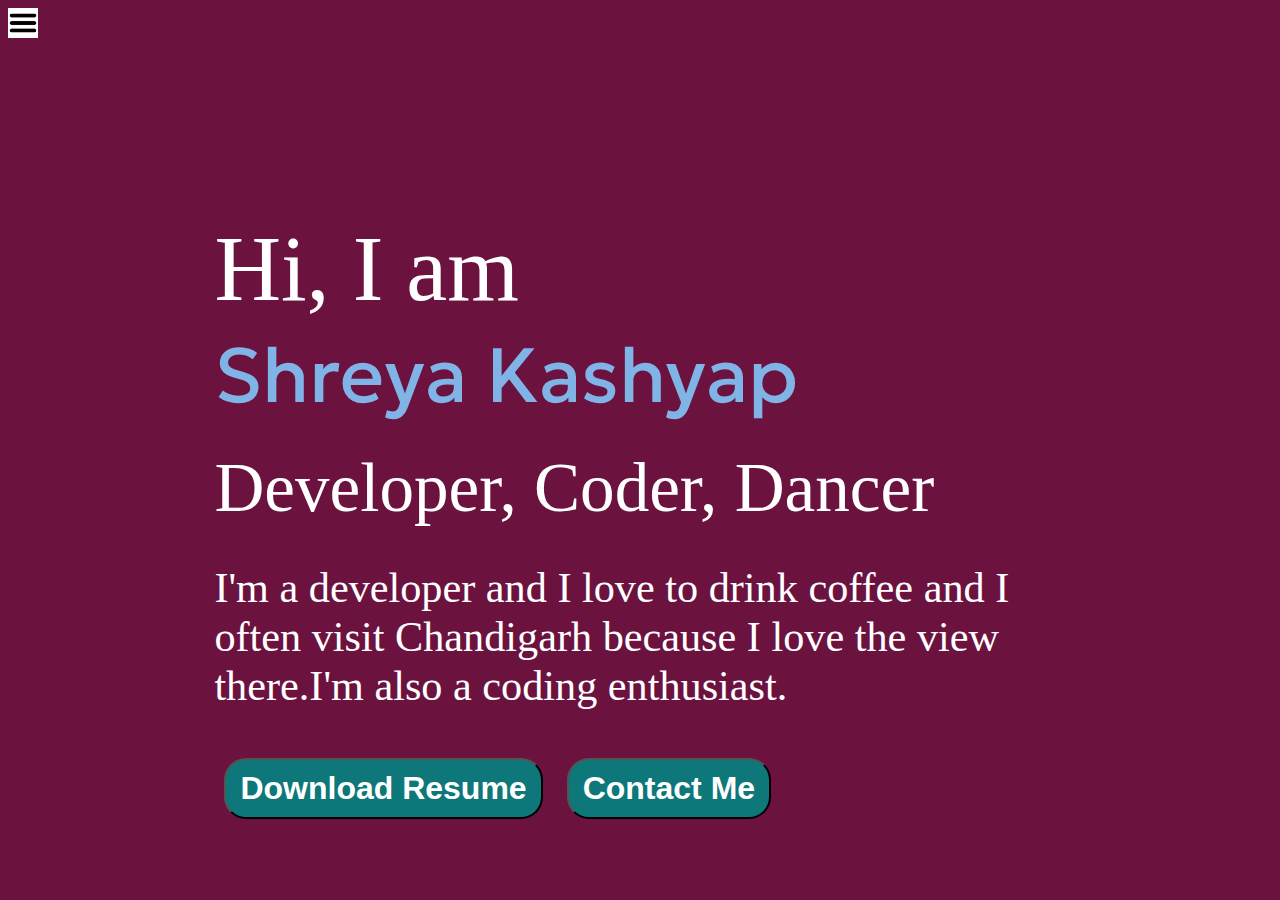
<file: personal portfolio/index.html>
<!DOCTYPE html>
<html lang="en">

<head>
    <meta charset="UTF-8">
    <meta http-equiv="X-UA-Compatible" content="IE=edge">
    <meta name="viewport" content="width=device-width, initial-scale=1.0">
    <title>Shreya-Web Developer,Coding Enthusiast</title>
    <link rel="stylesheet" href="styles.css">
</head>

<body>
    <div class="container">
        <div class="sidebar sidebarGo">
            <nav>
                <ul>
                    <li><a href="/">Home</a></li>
                    <li><a href="/intro.html">My Intro</a></li>
                    <li><a href="/services.html">Services</a></li>
                    <li><a href="/blog.html">Blog</a></li>
                    <li><a href="/contact.html">Contact Me</a></li>
                </ul>
            </nav>
        </div>
        <div class="main">
            <div class="hamburger">
                <img class="ham"  src="ham.png" width="30" alt="">
                <img class="cross" src="cross.jpg" width="30" alt="">
            </div>
            <div class="infocontainer">
                <div class="devInfo">
                    <div class="hello">Hi, I am</div>
                    <div class="name">Shreya Kashyap</div>
                    <div class="about">Developer,  Coder, Dancer</div>
                    <div class="moreabout">I'm a developer and I love to drink coffee and I often visit Chandigarh
                        because I love the view there.I'm also a coding enthusiast.</div>
                    <div class="buttons">
                        <a href="cv.txt" target="_blank"><button>Download Resume</button></a>
                        <a href="/contact.html" target="_blank"><button>Contact Me</button></a>
                    </div>
                </div>
                <div class="devPic"><img src="devpic.jpg" alt="Shreya Kashyap"></div>
            </div>
        </div>
    </div>
    <script src="script.js"></script>
</body>

</html>
</file>
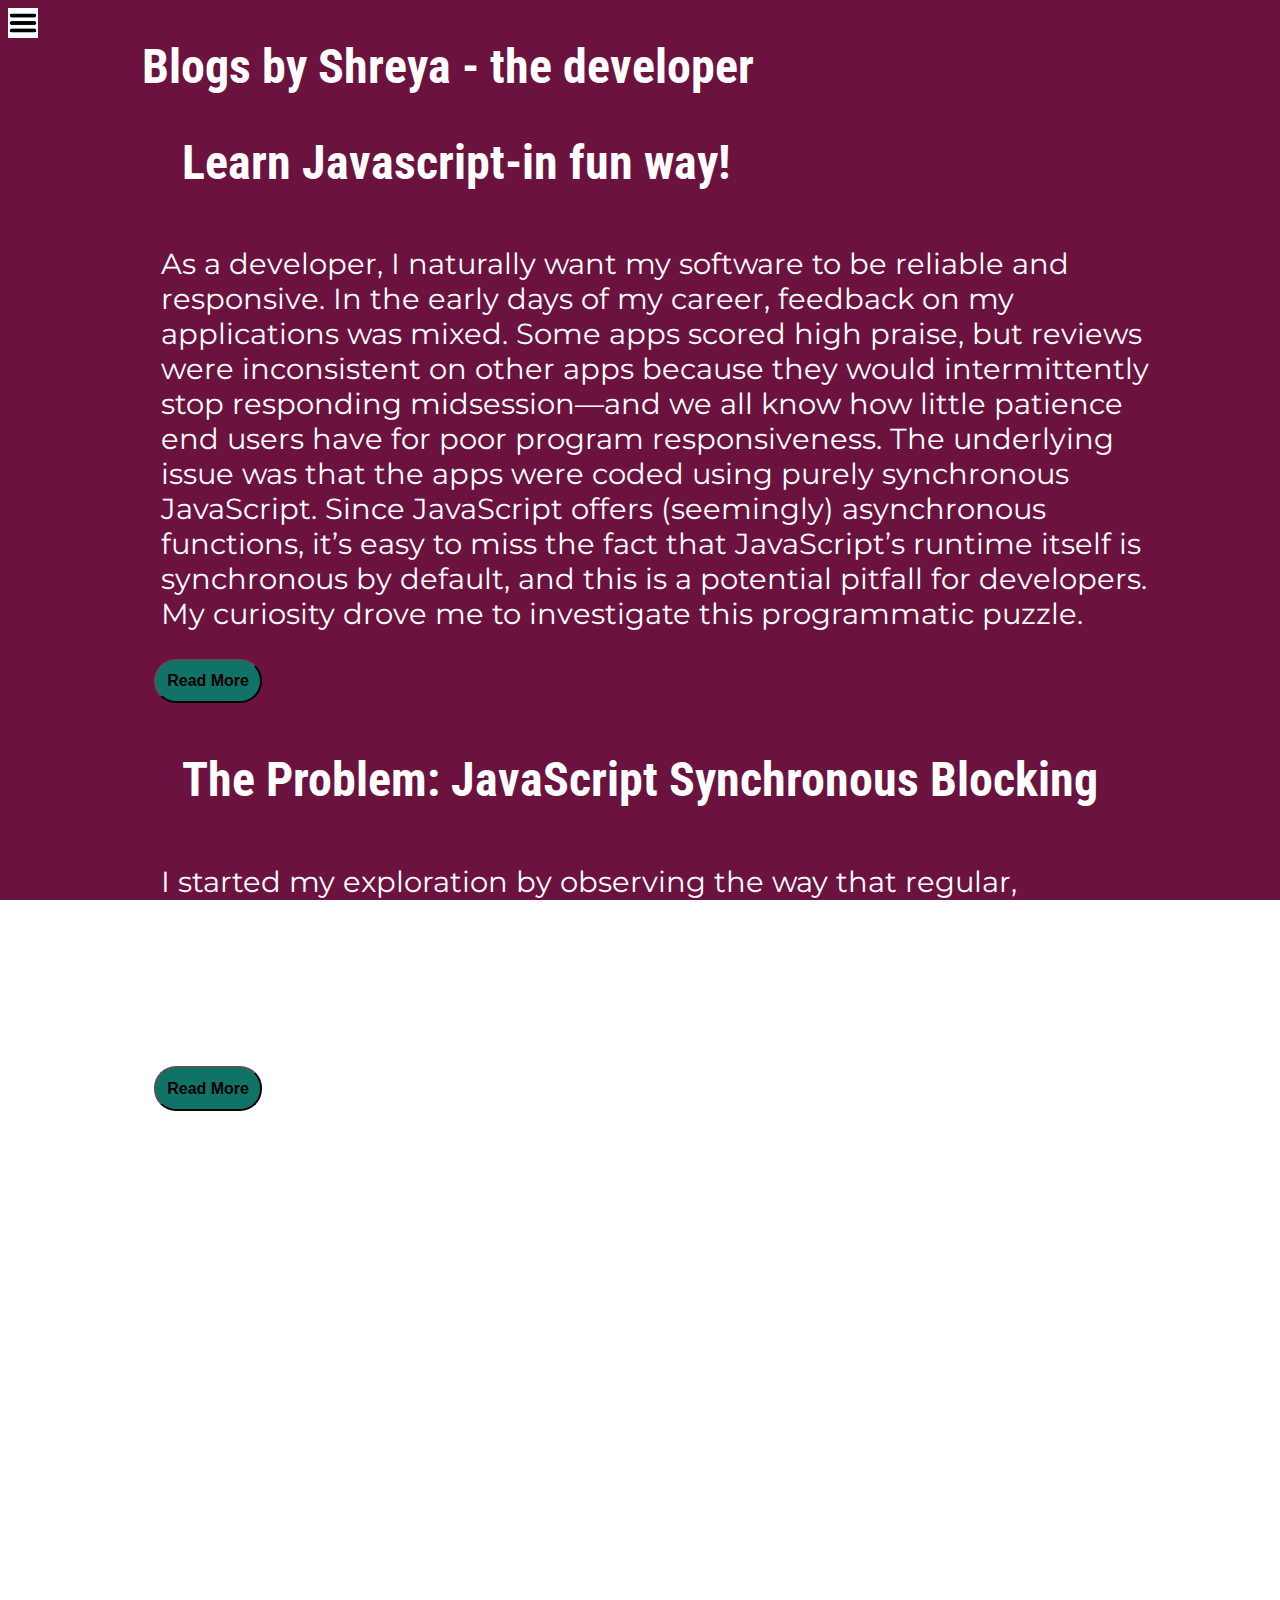
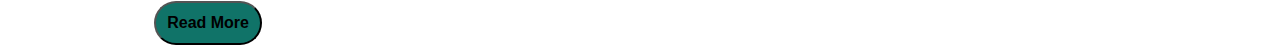
<file: personal portfolio/blog.html>
<!DOCTYPE html>
<html lang="en">

<head>
    <meta charset="UTF-8">
    <meta http-equiv="X-UA-Compatible" content="IE=edge">
    <meta name="viewport" content="width=device-width, initial-scale=1.0">
    <title>Shreya-Web Developer,Coding Enthusiast</title>
    <link rel="stylesheet" href="styles.css">
</head>

<body>
    <div class="container">
        <div class="sidebar sidebarGo">
            <nav>
                <ul>
                    <li><a href="/">Home</a></li>
                    <li><a href="/intro.html">My Intro</a></li>
                    <li><a href="/services.html">Services</a></li>
                    <li><a href="/blog.html">Blog</a></li>
                    <li><a href="/contact.html">Contact Me</a></li>
                </ul>
            </nav>
        </div>
        <div class="main">
            <div class="hamburger">
                <img class="ham" src="ham.png" width="30" alt="">
                <img class="cross" src="cross.jpg" width="30" alt="">
            </div>
            <div class="blogContainer">
                <h1>Blogs by Shreya - the developer</h1>
                <div class="blogItem">
                <h2>Learn Javascript-in fun way!</h2>
                <p>As a developer, I naturally want my software to be reliable and responsive. In the early days of my career, feedback on
                my applications was mixed. Some apps scored high praise, but reviews were inconsistent on other apps because they would
                intermittently stop responding midsession—and we all know how little patience end users have for poor program
                responsiveness.
                
                The underlying issue was that the apps were coded using purely synchronous JavaScript. Since JavaScript offers
                (seemingly) asynchronous functions, it’s easy to miss the fact that JavaScript’s runtime itself is synchronous by
                default, and this is a potential pitfall for developers. My curiosity drove me to investigate this programmatic puzzle.</p>
                <button class="btn btn-primary">Read More</button></div>
                <div class="blogItem">
                <h2>The Problem: JavaScript Synchronous Blocking</h2>
                <p>I started my exploration by observing the way that regular, synchronous calls work, focusing my efforts on call
                stacks—last in, first out (LIFO) programming structures.
                
                All call stacks function alike, regardless of the language: We push (add) function calls to the stack and then pop
                (remove) them as needed.</p>
                    <button class="btn btn-primary">Read More</button></div>
                    <div class="blogItem">
                    <h2>The Solution: Asynchronous JavaScript Functionality</h2>
                    <p>Asynchronous coding is a programming technique in which, after we invoke a function, the remainder of our code can run
                    without having to wait for the initial function to return. When an asynchronous task completes, the JavaScript runtime
                    passes the result to a function of our choosing. This method eliminates obstacles for our end users and developers.
                    
                    JavaScript implements asynchronous functionality via a few key architectural components:

</p>
                        <button class="btn btn-primary">Read More</button></div>
                
        </div>
    </div>
    <script src="script.js"></script>
</body>

</html>
</file>
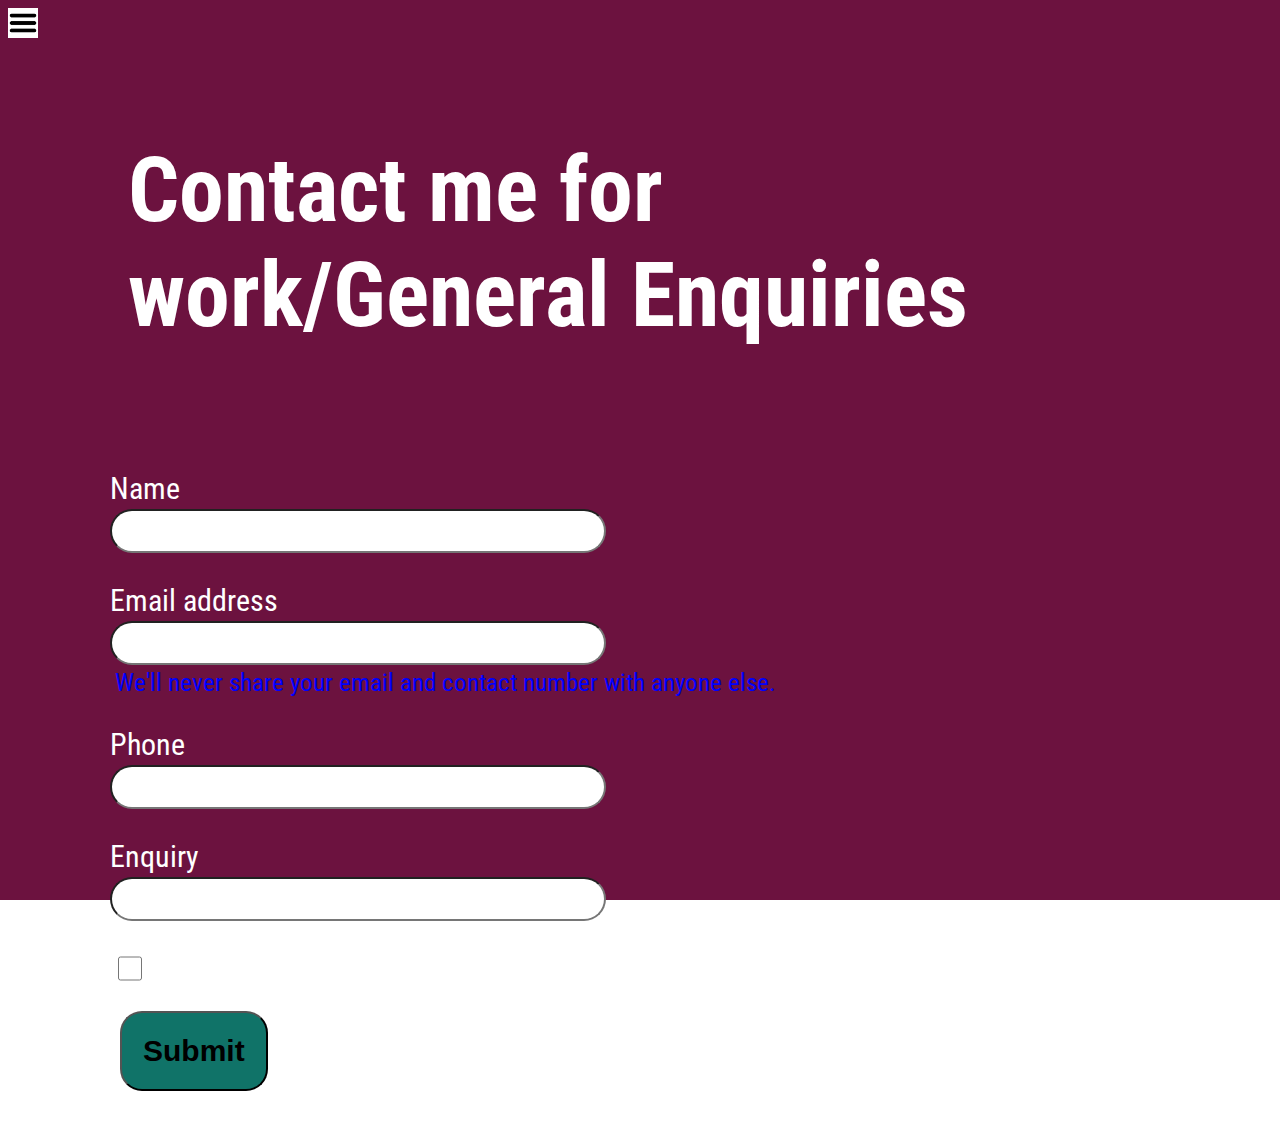
<file: personal portfolio/contact.html>
<!DOCTYPE html>
<html lang="en">

<head>
    <meta charset="UTF-8">
    <meta http-equiv="X-UA-Compatible" content="IE=edge">
    <meta name="viewport" content="width=device-width, initial-scale=1.0">
    <title>Shreya-Web Developer,Coding Enthusiast</title>
    <link rel="stylesheet" href="styles.css">
</head>

<body>
    <div class="container">
        <div class="sidebar sidebarGo">
            <nav>
                <ul>
                    <li><a href="/">Home</a></li>
                    <li><a href="/intro.html">My Intro</a></li>
                    <li><a href="/services.html">Services</a></li>
                    <li><a href="/blog.html">Blog</a></li>
                    <li><a href="/contact.html">Contact Me</a></li>
                </ul>
            </nav>
        </div>
        <div class="main">
            <div class="hamburger">
                <img class="ham" src="ham.png" width="30" alt="">
                <img class="cross" src="cross.jpg" width="30" alt="">
            </div>
        <div class="contactform">
            <h1>Contact me for work/General Enquiries</h1>
            <form>
                <div class="mb-3">
                    <label for="clientEmail" class="form-label">Name</label>
                    <input type="name" class="form-control" id="clientEmail" aria-describedby="emailHelp"></div>
                <div class="mb-3">
                    <label for="clientEmail" class="form-label">Email address</label>
                    <input type="email" class="form-control" id="clientEmail" aria-describedby="emailHelp">
                    <div id="emailHelp" class="form-text">We'll never share your email and contact number with anyone else.</div>
                </div>
                <div class="mb-3">
                    <label for="clientPhone" class="form-label">Phone</label>
                    <input type="phone" class="form-control" id="clientPhone">
                </div>
                <div class="mb-3">
                    <label for="clientEmail" class="form-label">Enquiry</label>
                    <input type="email" class="form-control" id="clientEmail" aria-describedby="emailHelp">
                </div>
                <div class="mb-3" id="form-check">
                    <input type="checkbox" class="form-check-input" id="isClient">
                    <label class="form-check-label" for="isClient"> I want you to work on a project with me</label>
                </div>
                <button type="submit" class="btn btn-primary">Submit</button>
            </form>
            </div>   
        </div>
        <script src="script.js"></script>
</body>

</html>
</file>
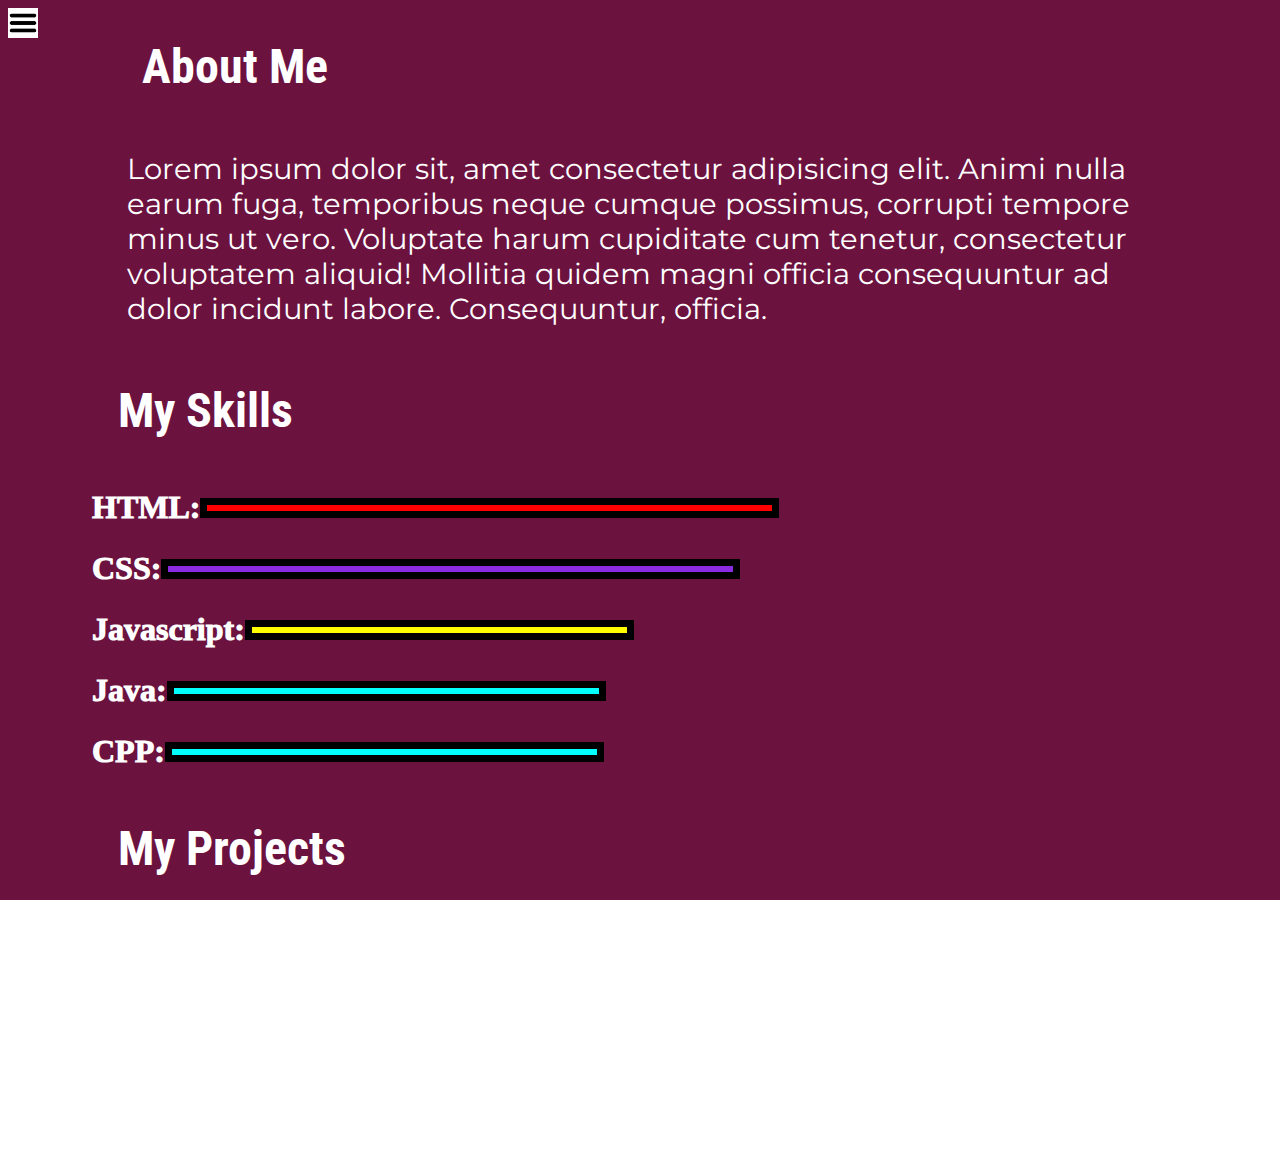
<file: personal portfolio/intro.html>
<!DOCTYPE html>
<html lang="en">

<head>
    <meta charset="UTF-8">
    <meta http-equiv="X-UA-Compatible" content="IE=edge">
    <meta name="viewport" content="width=device-width, initial-scale=1.0">
    <title>Shreya-Web Developer,Coding Enthusiast</title>
    <link rel="stylesheet" href="styles.css">
</head>

<body>
    <div class="container">
        <div class="sidebar sidebarGo">
            <nav>
                <ul>
                    <li><a href="/">Home</a></li>
                    <li><a href="/intro.html">My Intro</a></li>
                    <li><a href="/services.html">Services</a></li>
                    <li><a href="/blog.html">Blog</a></li>
                    <li><a href="/contact.html">Contact Me</a></li>
                </ul>
            </nav>
        </div>
        <div class="main">
            <div class="hamburger">
                <img class="ham" src="ham.png" width="30" alt="">
                <img class="cross" src="cross.jpg" width="30" alt="">
            </div>
            <div class="intro">
                    <h1>About Me</h1>
                    <p>Lorem ipsum dolor sit, amet consectetur adipisicing elit. Animi nulla earum fuga, temporibus neque cumque possimus, corrupti tempore minus ut vero. Voluptate harum cupiditate cum tenetur, consectetur voluptatem aliquid! Mollitia quidem magni officia consequuntur ad dolor incidunt labore. Consequuntur, officia.</p>
                    <h2>My Skills</h2>
                    <div class="skillcontainer">
                        <div class="skillItem">HTML:<div class="skill"></div></div>
                       <div class="skillItem"> CSS:<div class="skill hundred"></div></div>
                        <div class="skillItem">Javascript:<div class="skill t5"></div></div>
                        <div class="skillItem">Java:<div class="skill fifty"></div></div>
                       <div class="skillItem"> CPP:<div class="skill fifty"></div></div>
                    </div>
                    <div class="myProjects">
                        <h2>My Projects</h2>
                        <div class="project">Contact Management List</div>
                        </div>
                        <div class="project">A Project on HTML CSS & Javascript <div class="p1 "></div>
                        </div>
                        <div class="project">Bootstrap Project</div>
                        </div>
                    </div>
            </div>
        </div>
   </div>
<script src="script.js"></script>
</body>

</html>
</file>
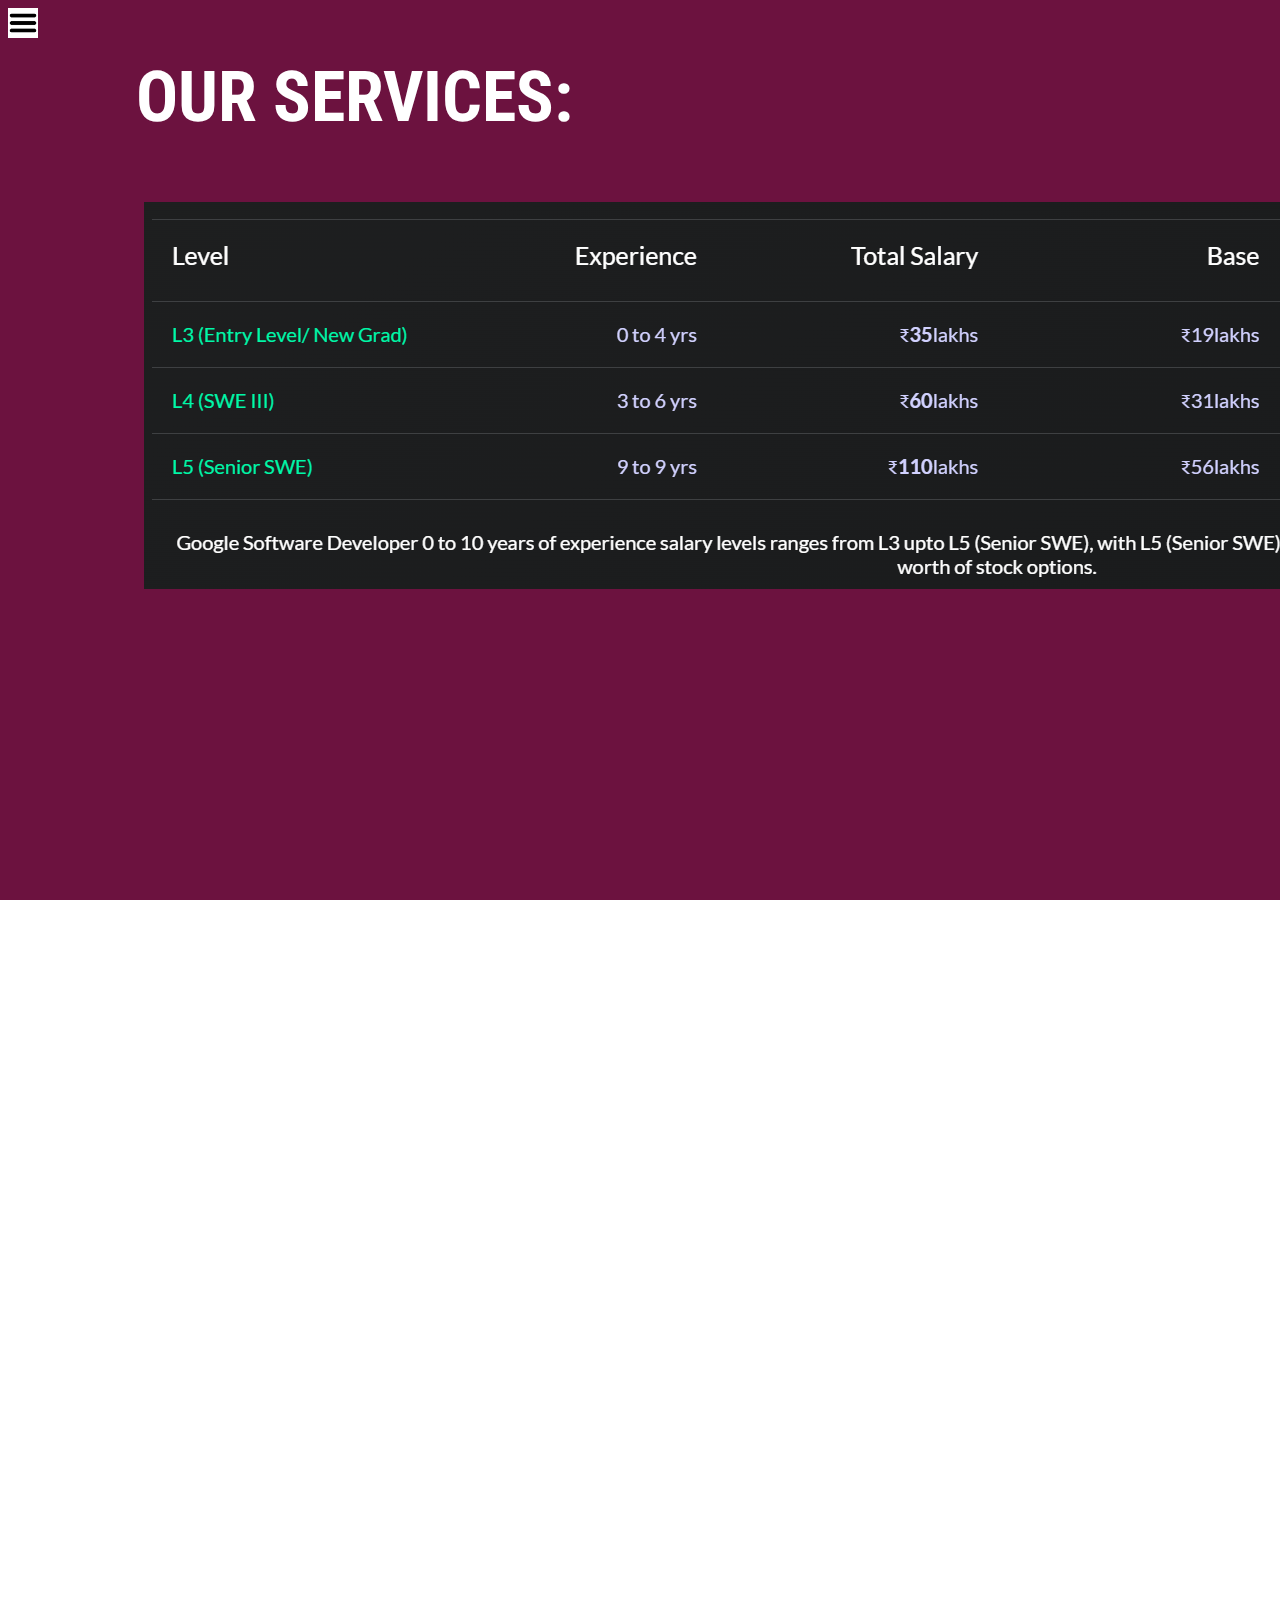
<file: personal portfolio/services.html>
<!DOCTYPE html>
<html lang="en">

<head>
    <meta charset="UTF-8">
    <meta http-equiv="X-UA-Compatible" content="IE=edge">
    <meta name="viewport" content="width=device-width, initial-scale=1.0">
    <title>Shreya-Web Developer,Coding Enthusiast</title>
    <link rel="stylesheet" href="styles.css">
</head>

<body>
    <div class="container">
        <div class="sidebar sidebarGo">
            <nav>
                <ul>
                    <li><a href="/">Home</a></li>
                    <li><a href="/intro.html">My Intro</a></li>
                    <li><a href="/services.html">Services</a></li>
                    <li><a href="/blog.html">Blog</a></li>
                    <li><a href="/contact.html">Contact Me</a></li>
                </ul>
            </nav>
        </div>
        <div class="main">
            <div class="hamburger">
                <img class="ham" src="ham.png" width="30" alt="">
                <img class="cross" src="cross.jpg" width="30" alt="">
            </div>
            <div class="info">
                <h2>OUR SERVICES:</h2>
                <div class="image">
                    <img src="services.png" alt="failed to load">
                </div>
                </div>
                <div class="terms">
                    <h1>terms of use</h1>
                    <p>The Site, and all content, materials, information, software, products and services provided on the Site, are provided on
                an “as is” and “as available” basis. Wipro expressly disclaims all warranties of any kind, whether express or implied,
                including, but not limited to, the implied warranties of merchantability, fitness for a particular purpose and
                non-infringement.
                Wipro shall have no responsibility for any damage to User's computer system or loss of data that results from the
                download of any content, materials, information from the Site.
                Wipro may change or discontinue any aspect of its website at any time, including, its content or features. Wipro
                reserves the right to change the terms and conditions applicable to use of the Site. Such changes shall be effective
                immediately upon notice, which shall be placed on the Site.
                In no event will Wipro be liable for damages of any kind, including without limitation, direct, incidental or
                consequential damages including, but not limited to, damages for lost profits.</p></div>
            </div>
        </div>
    
    <script src="script.js"></script>
</body>

</html>
</file>
<file: personal portfolio/styles.css>
@import url('https://fonts.googleapis.com/css2?family=Geologica:wght@900&display=swap');
@import url('https://fonts.googleapis.com/css2?family=Geologica:wght@900&family=Roboto+Condensed:ital,wght@1,300&display=swap');
@import url('https://fonts.googleapis.com/css2?family=Montserrat:wght@200&display=swap');
*{
margin: 0;
padding: 0;
}
.sidebar{
    background-color: rgb(196, 190, 190);
    width: 340px;
    position: absolute;
    font-family: 'Geologica', sans-serif;
    height: 100vh;
    transition:transform 0.4s ease-in;
}
.sidebar nav li{
    margin-top: 40px;
    list-style: none;
    padding: 50px;
    font-size: 40px;
}
.sidebar nav li a{
    text-decoration: none;
    color: black;
}
.main{
    background-color: rgb(108,18,63);
    width: 90vw;
    padding:0 80px;
    height: 100vh;
}
.container{
    display: flex;
}
.infocontainer{
    background-color: rgb(108, 18, 63);
    height:58vh;
    width: 80vw;
    margin:16em auto;
    display: flex;
    justify-content: space-around;
    }
.devInfo{
    display: flex;
    justify-content: center;
    flex-direction: column;
    font-size: 1.2em;
    padding: 4.5em;
}
.hello{
 font-size: 4.8em;
 color: white;
}
.name{
  margin-top: 5px;
  font-size: 4em;
  font-family: 'Geologica', sans-serif;
   color: rgb(128, 180, 231);
}
.about{
  margin-top: 25px;
 font-size: 3.6em ;
 color: white;
}
.moreabout{
    margin-top:35px;
    font-size: 2.2em;
    color: white;

}
.buttons{
    margin-top: 48px;
    font-size: 16px;
}
.buttons button {
    padding: 10px 14px;
    border-radius: 22px;
    font-size: 2em;
    color: white;
    background-color: rgb(14, 119, 121);
    font-weight: bold;
    margin:0 10px;
    cursor: pointer;
}
.buttons button:hover{
    color: rgb(43, 3, 43);
    background-color: rgb(50, 50, 185);
}
.devPic img{
    width:40vw;
    height:68vh;
    margin:0 0 20px 0;
}
.image{
    width:80vw;
    height:100vh;
    margin:4em;
}
.info h2{
    font-size: 4.4em;
}
.contactform {
padding:1em 1em;
font-family: 'Roboto Condensed', sans-serif;
font-size: 30px;
color: white;

}
.contactform h1{
    font-family: 'Roboto Condensed', sans-serif;
    padding:1em 0;
    font-weight:3600;
    margin:0.2em;
}
.contactform div{
    padding:15px 0;
    display: flex;
    flex-direction: column;
}
.contactform div input{
    font-size: 30px;
    width: 38vw;
    border-radius: 0.8em;
    margin:0.1em 0 0 0;
    padding:0.1em;
    color: black;
}
#emailHelp{
    font-size: 25px;
    color:blue;
    margin: 0 5px;
    padding:3px 0 0 0;
}
#form-check{
    flex-direction: row;
}
#form-check input{
    width:24px;
    margin:3px 8px;
}
.btn-primary {
        padding: 0.7em;
        border-radius: 22px ;
        font-size: 1em;
        color: black;
        background-color: rgb(16, 115, 104);
        font-weight: bold;
        margin: 10px 10px;
        cursor: pointer;
}
.blogItem{
    margin:2em 2em;
    font-family: 'Montserrat', sans-serif;
    padding-left: 2em;
}
 h1{
    font-family: 'Roboto Condensed', sans-serif;
    margin:0.8em;
    font-size: 3em;
    justify-content: center;
    padding-left: 24px;
}
p{
    font-family: 'Montserrat', sans-serif;
    font-size: 1.8em;
    padding:0.6em;

}
h2{
font-family: 'Roboto Condensed', sans-serif;
margin:0.8em;
font-size: 3em;
}
.intro p{
    font-family: 'Montserrat', sans-serif;
    margin: 30px;
}
.skillcontainer{
    padding:0.em;
}
.skillItem{
    padding:12px;
    display:flex;
    align-items: center;
    font-weight: 1000;
    font-size: 2em;
}
.skill{
    width:265px;
    height:6px;
    background-color: red;
    border:7px solid black;
    padding-left: 300px;
}
.hundred{
    width:265px;
    background-color: blueviolet;
}
.fifty {
    width: 125px;
    background-color: aqua;
}
.t5 {
        width: 75px;
        background-color: yellow;
}
.project{
    font-size:3em;
    justify-content: center;
    margin:0.5em;
    padding:0.1em;
}
@media (max-width:1650px) {
.devPic{
    display: none;
}
}
.sidebarGo {
    transform: translate(-443px, 0px);
    position: absolute;
}
.hamburger{
    cursor: pointer;
    position: absolute;
    top:8px;
    left:8px;

}
.cross{
 margin-left: 280px;
}
*{
    color: white;
}
</file>
